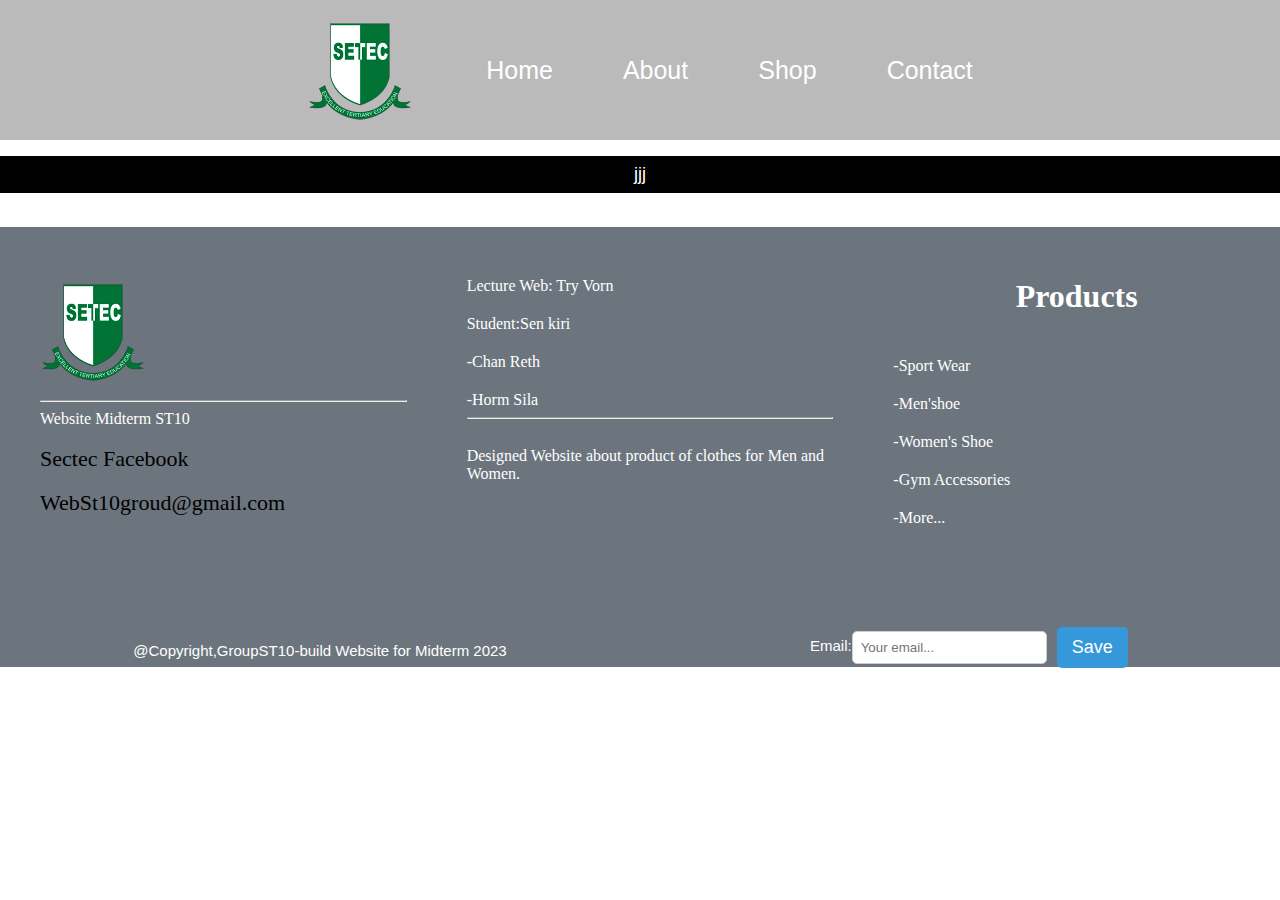
<file: index.html>
<!DOCTYPE html>
<html lang="en">
<head>
    <meta charset="UTF-8">
    <meta name="viewport" content="width=device-width, initial-scale=1.0">
    <title>index</title>
    <link rel="stylesheet" href="css/index.css">
</head>
<body>
    <div id="main_container" >
        <div id="header">
            <img src="Picture/sectec.png" alt="logo" class="nav-item">
            <a class="nav-item" href="index.html">Home</a>
            <a class="nav-item" href="about.html">About</a>
            <a  class="nav-item" href="web-shop.html">Shop</a>
            <a class="nav-item" href="Contactus.html">Contact</a>
        </div>
        <p><button>jjj</button></p>
      </div>
      </div>
    </div>
    <br>
    <div id="footer">
      <div class="footer-main">
        <div class="div-footer">
          <br />
          <div>
            <img src="Picture/sectec.png" alt="setec" />
            <hr />
          </div>
          <div>Website Midterm ST10</div>
          <br />
          <div>
            <a href="https://www.facebook.com/setecedu">Sectec Facebook</a>
          </div>
          <br />
          <div><a href="WebSt10groud@gmail.com">WebSt10groud@gmail.com</a></div>
        </div>
        <div class="div-footer">
          <div class="footer-text">Lecture Web: Try Vorn</div>
          <div class="footer-text">Student:Sen kiri</div>
          <div class="footer-text">-Chan Reth</div>
          <div class="footer-text">-Horm Sila</div>
          <hr />
          <div class="footer-text">
            Designed Website about product of clothes for Men and Women.
          </div>
        </div>
        <div class="div-footer">
          <h1 style="text-align: center">Products</h1>
          <div class="footer-text">-Sport Wear</div>
          <div class="footer-text">-Men'shoe</div>
          <div class="footer-text">-Women's Shoe</div>
          <div class="footer-text">-Gym Accessories</div>
          <div class="footer-text">-More...</div>
        </div>
      </div>
      <div class="w">
        <p>@Copyright,GroupST10-build Website for Midterm 2023</p>
      </div>
      <div class="w">
        <form>
          <div class="input-with-button">
            <label for="email" class="email">Email:</label>
            <input
              type="email"
              id="email"
              name="email"
              placeholder="Your email..."
            />
            <button class="custom-button">Save</button>
          </div>
        </form>
      </div>
    </div>
  </body>
</html>
</file>
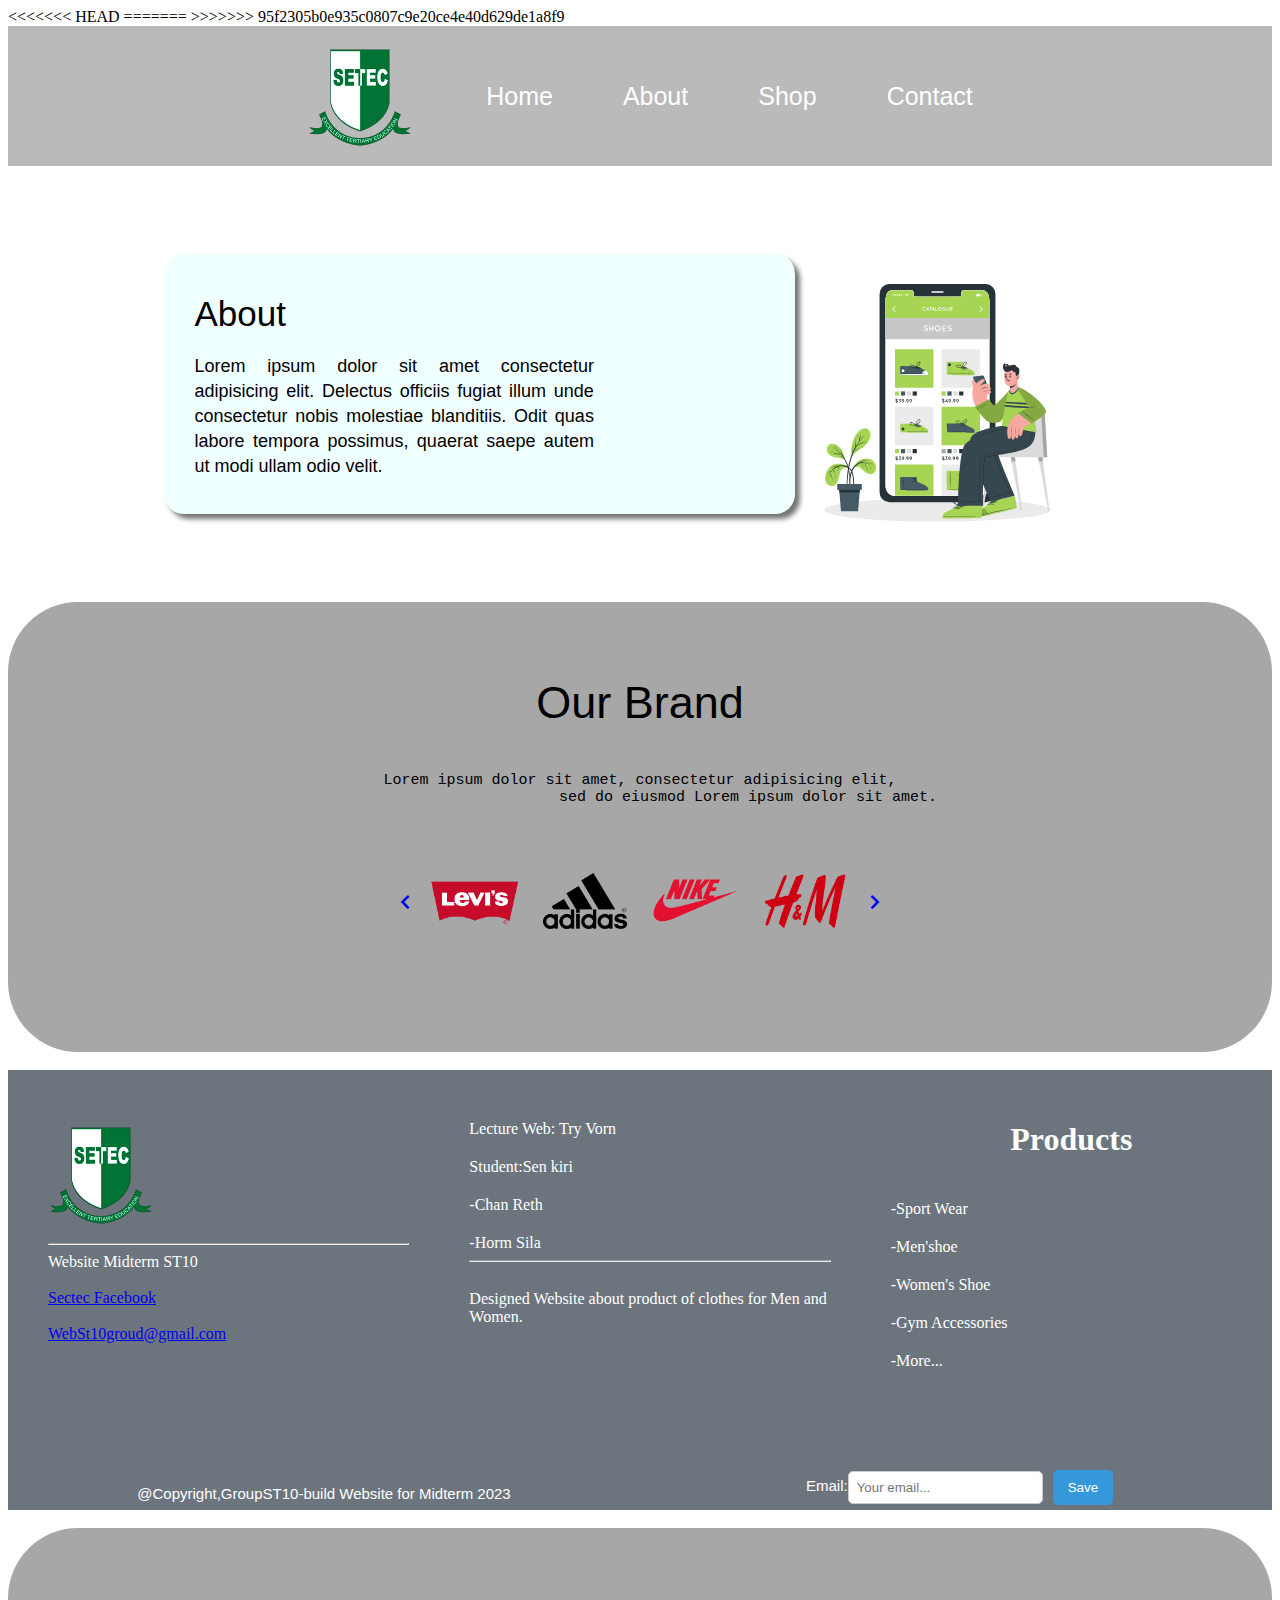
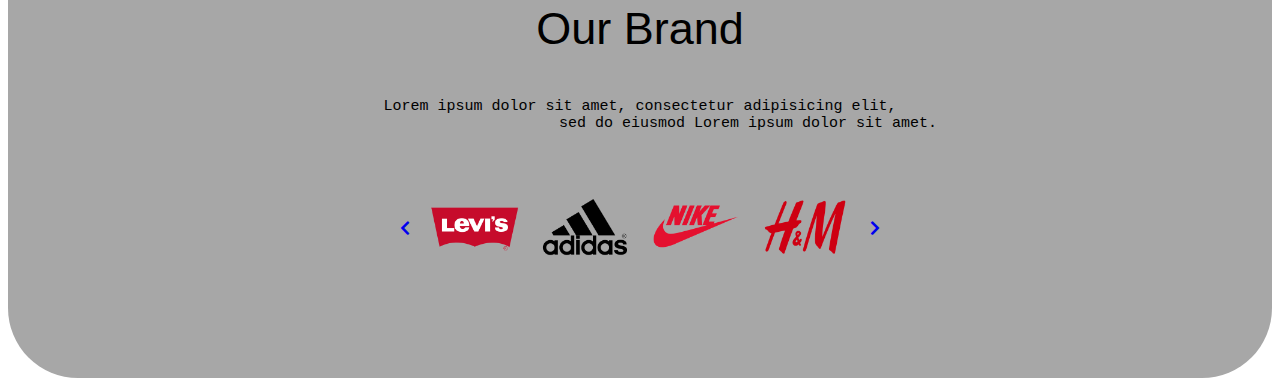
<file: about.html>
<!DOCTYPE html>
<html lang="en">
<head>
    <meta charset="UTF-8">
    <meta name="viewport" content="width=device-width, initial-scale=1.0">
<<<<<<< HEAD
    <title>about</title>
=======
    <title>index</title>
>>>>>>> 95f2305b0e935c0807c9e20ce4e40d629de1a8f9
    <link rel="stylesheet" href="css/about.css">
    <link rel="stylesheet" href="https://cdnjs.cloudflare.com/ajax/libs/font-awesome/5.15.4/css/all.min.css">
</head>
<body>
    <div id="main_container" >
        <div id="header">
            <img src="Picture/sectec.png" alt="logo" class="nav-item">
            <a class="nav-item" href="index.html">Home</a>
            <a class="nav-item" href="about.html">About</a>
            <a  class="nav-item" href="web-shop.html">Shop</a>
            <a class="nav-item" href="Contactus.html">Contact</a>
        </div>
        <br>
        <div class="a">
            <div class="main-brand">
                <div style="width: 60%;padding: 30px;background-color: azure;border-radius: 20px;box-shadow: 5px 5px 5px rgb(117, 117, 117)">
                    <div class="about">
                        <div>About</div>
                    </div>
                    <div class="pt">Lorem ipsum dolor sit amet consectetur adipisicing elit. Delectus officiis fugiat illum unde consectetur nobis molestiae blanditiis. Odit quas labore tempora possimus, quaerat saepe autem ut modi ullam odio velit.</div>
                </div>
                <div class="pi">
                    <img src="Picture/about-hero (1).svg" alt="">
                </div>
            </div>
        </div>
        <br>
        <div id="main-footer">
            <div id="main-brand">
                <div class="brand-text">Our Brand</div>
                <div class="brand-t">
                    <pre>Lorem ipsum dolor sit amet, consectetur adipisicing elit,
                        sed do eiusmod Lorem ipsum dolor sit amet.
                    </pre>
                </div>
                <div id="main-logo">
                    <div>
                        <a class="h1" href="#multi-item-example" role="button" data-bs-slide="prev">
                            <i class="text-light fas fa-chevron-left"></i>
                        </a>
                    </div>
                    <div >
                        <a href="#"><img src="Picture/brand_01.png" alt="logo1" class="brand-logo"></a>
                    </div>
                        <div>
                            <a href="#"><img src="Picture/brand_02.png" alt="logo2" class="brand-logo"></a>
                        </div>
                        <div>
                            <a href="#"><img src="Picture/brand_03.png" alt="logo3" class="brand-logo"></a>
                        </div>
                        <div>
                            <a href="#"><img src="Picture/brand_04.png" alt="logo4" class="brand-logo"></a>
                        </div>
                        <div>
                            <a class="h1" href="#multi-item-example" role="button" data-bs-slide="prev">
                                <i class="text-light fas fa-chevron-right"></i>
                            </a>
                        </div>
                    </div>
                </div>
        </div>
        <br>
        <div id="footer">
            <div class="footer-main">
                <div class="div-footer">
                    <br>
                    <div>
                        <img src="Picture/sectec.png" alt="setec">
                    <hr>
                    </div>
                    <div>Website Midterm ST10</div><br>
                    <div><a href="https://www.facebook.com/setecedu">Sectec Facebook</a></div><br>
                    <div><a href="WebSt10groud@gmail.com">WebSt10groud@gmail.com</a></div>
                </div>
                <div class="div-footer">
                    <div class="footer-text">Lecture Web: Try Vorn</div>
                    <div class="footer-text">Student:Sen kiri</div>
                    <div class="footer-text"> -Chan Reth</div>
                    <div class="footer-text">-Horm Sila</div>
                    <hr>
                    <div class="footer-text">Designed Website about product of clothes for Men and Women.</div>
                </div>
                <div class="div-footer">
                    <h1 style="text-align: center;">Products</h1>
                    <div class="footer-text">-Sport Wear</div>
                    <div class="footer-text">-Men'shoe</div>
                    <div class="footer-text">-Women's Shoe</div>
                    <div class="footer-text">-Gym Accessories</div>
                    <div class="footer-text">-More...</div>
                </div>
            </div>
            <div class="w">
                <p>@Copyright,GroupST10-build Website for Midterm 2023</p>
            </div>
            <div class="w">
                <form>
                   
                    <div class="input-with-button">
                        <label for="email" class="email" >Email:</label>
                        <input type="email" id="email" name="email" placeholder="Your email...">
                        <button class="custom-button">Save</button>
                    </div>
                </form>
            </div>
        </div>
        <br>
        <div id="main-footer">
            <div id="main-brand">
                <div class="brand-text">Our Brand</div>
                <div class="brand-t">
                    <pre>Lorem ipsum dolor sit amet, consectetur adipisicing elit,
                        sed do eiusmod Lorem ipsum dolor sit amet.
                    </pre>
                </div>
                <div id="main-logo">
                    <div>
                        <a class="h1" href="#multi-item-example" role="button" data-bs-slide="prev">
                            <i class="text-light fas fa-chevron-left"></i>
                        </a>
                    </div>
                    <div >
                        <a href="#"><img src="Picture/brand_01.png" alt="logo1" class="brand-logo"></a>
                    </div>
                    <div>
                        <a href="#"><img src="Picture/brand_02.png" alt="logo2" class="brand-logo"></a>
                    </div>
                    <div>
                        <a href="#"><img src="Picture/brand_03.png" alt="logo3" class="brand-logo"></a>
                    </div>
                    <div>
                        <a href="#"><img src="Picture/brand_04.png" alt="logo4" class="brand-logo"></a>
                    </div>
                    <div>
                        <a class="h1" href="#multi-item-example" role="button" data-bs-slide="prev">
                            <i class="text-light fas fa-chevron-right"></i>
                        </a>
                    </div>
                </div>
            </div>
        </div>
    </div>
</body>
</html>
</file>
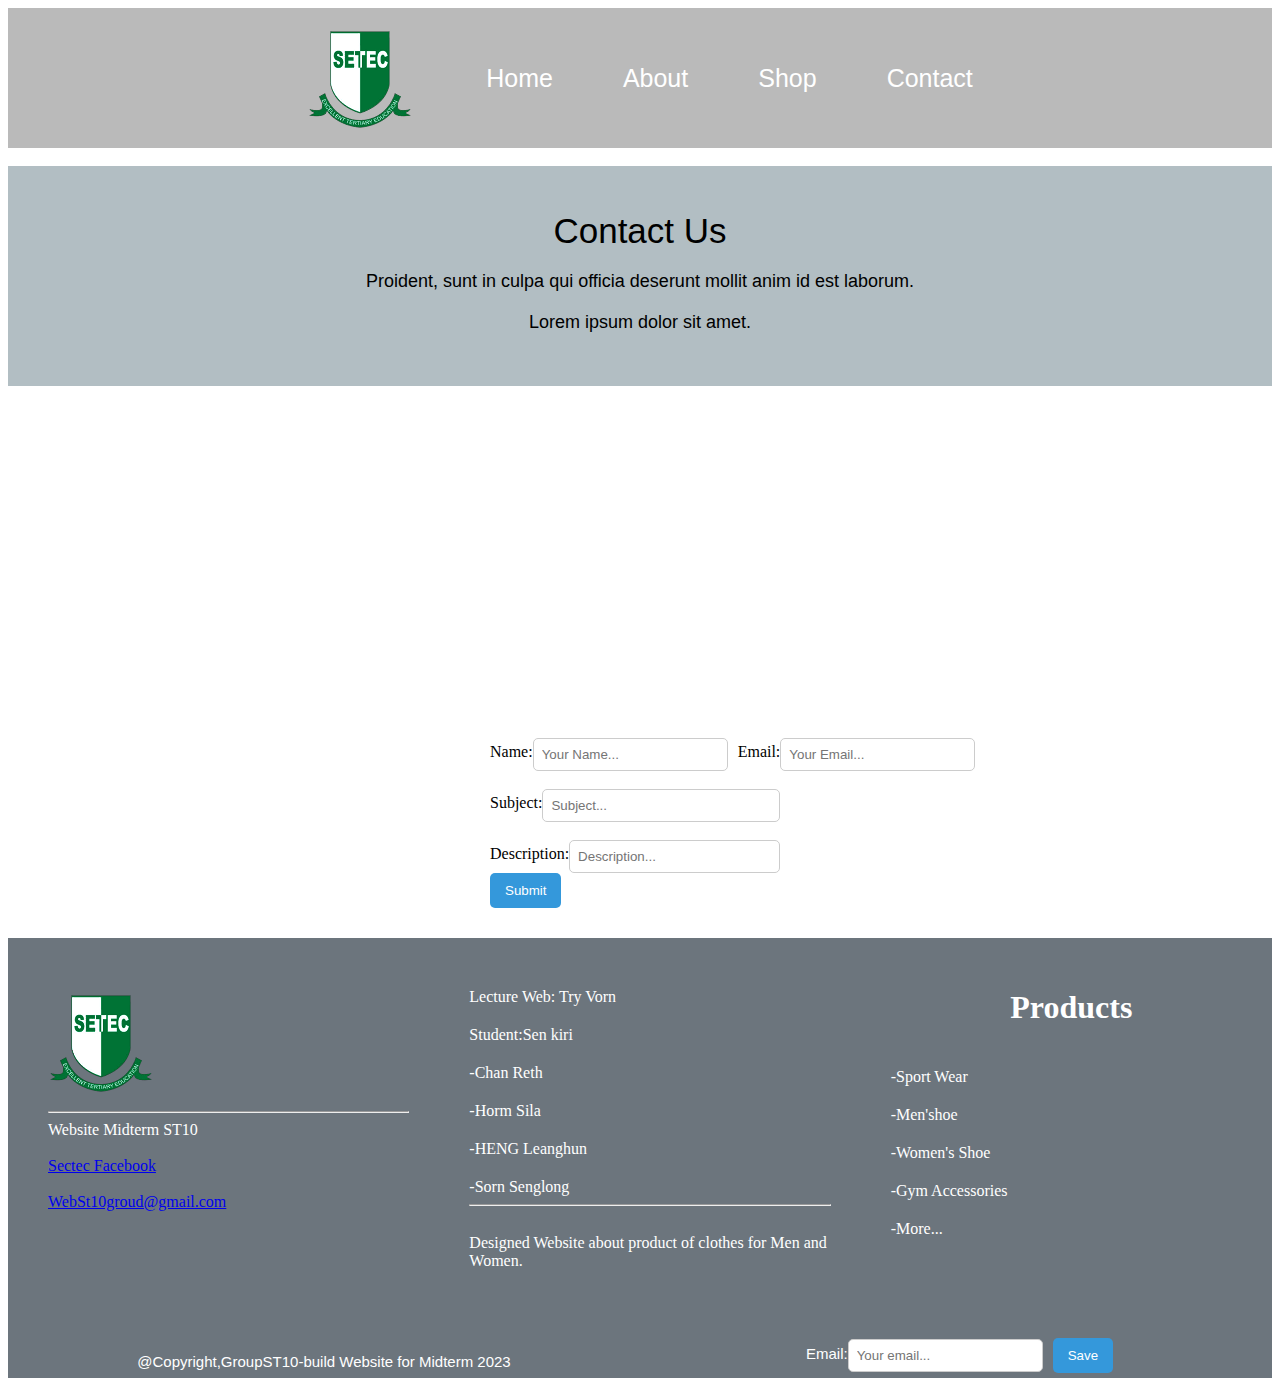
<file: Contactus.html>
<!DOCTYPE html>
<html lang="en">
<head>
    <meta charset="UTF-8">
    <meta name="viewport" content="width=device-width, initial-scale=1.0">
    <title>ContactUs</title>
    <link rel="stylesheet" href="css/contactus.css">
</head>
<body>
    <div id="main_container" >
        <div id="header">
            <img src="Picture/sectec.png" alt="logo" class="nav-item">
            <a class="nav-item" href="index.html">Home</a>
            <a class="nav-item" href="about.html">About</a>
            <a  class="nav-item" href="web-shop.html">Shop</a>
            <a class="nav-item" href="Contactus.html">Contact</a>
        </div><br>
        <div id="main_body">
            <div id="main_content">
                <div class="text">Contact Us</div>
                <div  class="text-p">
                    Proident, sunt in culpa qui officia deserunt mollit anim id est laborum.
                </div>
                <div class="text-p">
                    Lorem ipsum dolor sit amet.
                </div>  
            </div>
        </div>
        <br>
        <div >
            <iframe src="https://www.google.com/maps/embed?pb=!1m18!1m12!1m3!1d2896.0667817198514!2d104.89204145417881!3d11.566913807342168!2m3!1f0!2f0!3f0!3m2!1i1024!2i768!4f13.1!3m3!1m2!1s0x31095173761d4a53%3A0xcd09ff2f4d326e3f!2sSETEC%20Institute!5e0!3m2!1sen!2skh!4v1703236684688!5m2!1sen!2skh" width="100%" height="300" style="border:0;" allowfullscreen="" loading="lazy" referrerpolicy="no-referrer-when-downgrade"></iframe>
        </div>
        <div class="form">
            <form action="">
                <div class="input-with-button">
                    <label for=""  class="email">Name:</label>
                    <input type="email" id="email" placeholder="Your Name...">
                    <label for=""  class="email">Email:</label>
                    <input type="email" id="email" placeholder="Your Email...">
                </div>
                <br>
                <div class="input-with-button">
                    <label for=""  class="email">Subject:</label>
                    <input type="email" id="email" placeholder="Subject...">
                </div>
                <br>
                <div class="input-with-button">
                    <label for=""  class="email">Description:</label>
                    <input type="email" id="email" placeholder="Description...">
                </div>
                <div class="input-with-button">
                    <button class="custom-button">Submit</button>
                </div>
            </form>
        </div>
        <div id="footer">
            <div class="footer-main">
                <div class="div-footer">
                    <br>
                    <div>
                        <img src="Picture/sectec.png" alt="setec">
                    <hr>
                    </div>
                    <div>Website Midterm ST10</div><br>
                    <div><a href="https://www.facebook.com/setecedu">Sectec Facebook</a></div><br>
                    <div><a href="WebSt10groud@gmail.com">WebSt10groud@gmail.com</a></div>
                </div>
                <div class="div-footer">
                    <div class="footer-text">Lecture Web: Try Vorn</div>
                    <div class="footer-text">Student:Sen kiri</div>
                    <div class="footer-text"> -Chan Reth</div>
                    <div class="footer-text">-Horm Sila</div>
                    <div class="footer-text">-HENG Leanghun</div>
                    <div class="footer-text">-Sorn Senglong</div>
                    <hr>
                    <div class="footer-text">Designed Website about product of clothes for Men and Women.</div>
                </div>
                <div class="div-footer">
                    <h1 style="text-align: center;">Products</h1>
                    <div class="footer-text">-Sport Wear</div>
                    <div class="footer-text">-Men'shoe</div>
                    <div class="footer-text">-Women's Shoe</div>
                    <div class="footer-text">-Gym Accessories</div>
                    <div class="footer-text">-More...</div>
                </div>
            </div>
            <div class="main-w">
                <div class="w">
                    <p>@Copyright,GroupST10-build Website for Midterm 2023</p>
                </div>
                <div class="w">
                    <form>
                    
                        <div class="input-with-button">
                            <label for="email" class="email" >Email:</label>
                            <input type="email" id="email" name="email" placeholder="Your email...">
                            <button class="custom-button">Save</button>
                        </div>
                    </form>
                </div>
            </div>
        </div>
    </div>
</body>
</html>
</file>
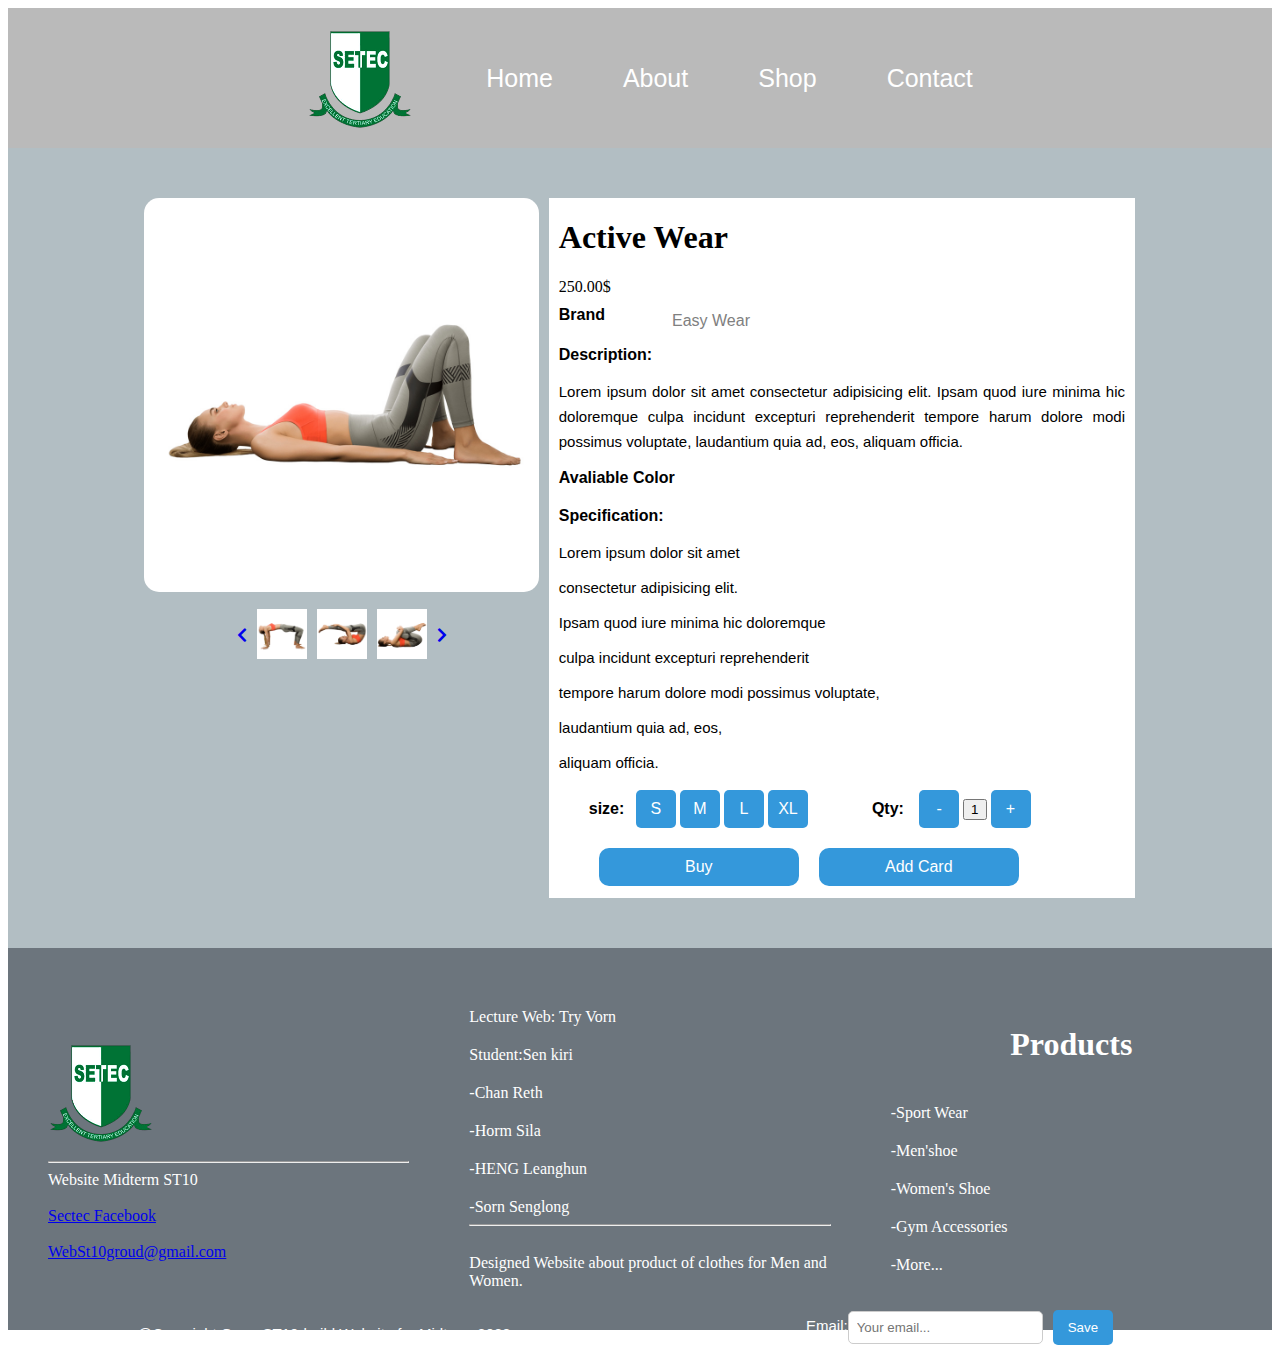
<file: single-shop.html>
<!DOCTYPE html>
<html lang="en">
<head>
    <meta charset="UTF-8">
    <meta name="viewport" content="width=device-width, initial-scale=1.0">
    <title>single-shop</title>
    <link rel="stylesheet" href="css/single-shop.css">
    <link rel="stylesheet" href="https://cdnjs.cloudflare.com/ajax/libs/font-awesome/5.15.4/css/all.min.css">
</head>
<body>
    <div id="main_container" >
        <div id="header">
            <img src="Picture/sectec.png" alt="logo" class="nav-item">
            <a class="nav-item" href="index.html">Home</a>
            <a class="nav-item" href="about.html">About</a>
            <a  class="nav-item" href="web-shop.html">Shop</a>
            <a class="nav-item" href="Contactus.html">Contact</a>
        </div>
        <div id="main_body">
            <div id="main_content">
                <div class="inner_01">
                    <div>
                        <img src="Picture/shop_10.jpg" alt="shop_10" class="brand-logo">
                        <div id="main-logo">
                            <div>
                                <a class="h1" href="#multi-item-example" role="button" data-bs-slide="prev">
                                    <i class="text-light fas fa-chevron-left"></i>
                                </a>
                            </div>
                            <div >
                                <a href="#"><img src="Picture/Shop_11.jpg" alt="logo1" class="logo"></a>
                            </div>
                                <div>
                                    <a href="#"><img src="Picture/Shop_12.jpg" alt="logo2" class="logo"></a>
                                </div>
                                <div>
                                    <a href="#"><img src="Picture/Shop_13.jpg" alt="logo3" class="logo"></a>
                                </div>
                                
                                <div>
                                    <a class="h1" href="#multi-item-example" role="button" data-bs-slide="prev">
                                        <i class="text-light fas fa-chevron-right"></i>
                                    </a>
                                </div>
                            </div>
                    </div>
                </div>
                <div class="inner_02">
                    <div><h1>Active Wear</h1></div>
                    <div>250.00$</div>
                    <div>
                        <div class="bo">Brand</div>
                        <p class="E">Easy Wear</p>
                    </div>
                    <div class="b">Description:</div>
                    <div class="p">Lorem ipsum dolor sit amet consectetur adipisicing elit. Ipsam quod iure minima hic doloremque culpa incidunt excepturi reprehenderit tempore harum dolore modi possimus voluptate, laudantium quia ad, eos, aliquam officia.</div>
                    <div class="b">Avaliable Color</div>
                    <div class="b">Specification:</div>
                    <div class="p">Lorem ipsum dolor sit amet</div>
                    <div class="p"> consectetur adipisicing elit. </div>
                    <div class="p">Ipsam quod iure minima hic doloremque</div>
                    <div class="p">culpa incidunt excepturi reprehenderit</div>
                    <div class="p">tempore harum dolore modi possimus voluptate,</div>
                    <div class="p">laudantium quia ad, eos,</div>
                    <div class="p"> aliquam officia.</div>
                    <div class="main-bt">
                        <div class="A">size:</div>
                        <div class="btdiv">
                            <button class="btsize">S</button>
                            <button class="btsize">M</button>
                            <button class="btsize">L</button>
                            <button class="btsize">XL</button>
                        </div>
                        <div class="A">Qty:</div>
                        <div class="btdiv">
                            <button class="btsize">-</button>
                            <button >1</button>
                            <button class="btsize">+</button>
                        </div>
                    </div>
                    <div class="main-bt">
                        <button class="btb">Buy</button>
                        <button class="btb">Add Card</button>
                    </div>
                    
                </div>
            </div>
        </div>
        <div id="footer">
            <div class="footer-main">
                <div class="div-footer">
                    <br>
                    <div>
                        <img src="Picture/sectec.png" alt="setec">
                    <hr>
                    </div>
                    <div>Website Midterm ST10</div><br>
                    <div><a href="https://www.facebook.com/setecedu">Sectec Facebook</a></div><br>
                    <div><a href="WebSt10groud@gmail.com">WebSt10groud@gmail.com</a></div>
                </div>
                <div class="div-footer">
                    <div class="footer-text">Lecture Web: Try Vorn</div>
                    <div class="footer-text">Student:Sen kiri</div>
                    <div class="footer-text"> -Chan Reth</div>
                    <div class="footer-text">-Horm Sila</div>
                    <div class="footer-text">-HENG Leanghun</div>
                    <div class="footer-text">-Sorn Senglong</div>

                    <hr>
                    <div class="footer-text">Designed Website about product of clothes for Men and Women.</div>
                </div>
                <div class="div-footer">
                    <h1 style="text-align: center;">Products</h1>
                    <div class="footer-text">-Sport Wear</div>
                    <div class="footer-text">-Men'shoe</div>
                    <div class="footer-text">-Women's Shoe</div>
                    <div class="footer-text">-Gym Accessories</div>
                    <div class="footer-text">-More...</div>
                </div>
            </div>
            <div class="w">
                <p>@Copyright,GroupST10-build Website for Midterm 2023</p>
            </div>
            <div class="w">
                <form>
                    <div class="input-with-button">
                        <label for="email" class="email" >Email:</label>
                        <input type="email" id="email" name="email" placeholder="Your email...">
                        <button class="custom-button">Save</button>
                    </div>
                </form>
            </div>
        </div>
    </div>
</body>
</html>
</file>
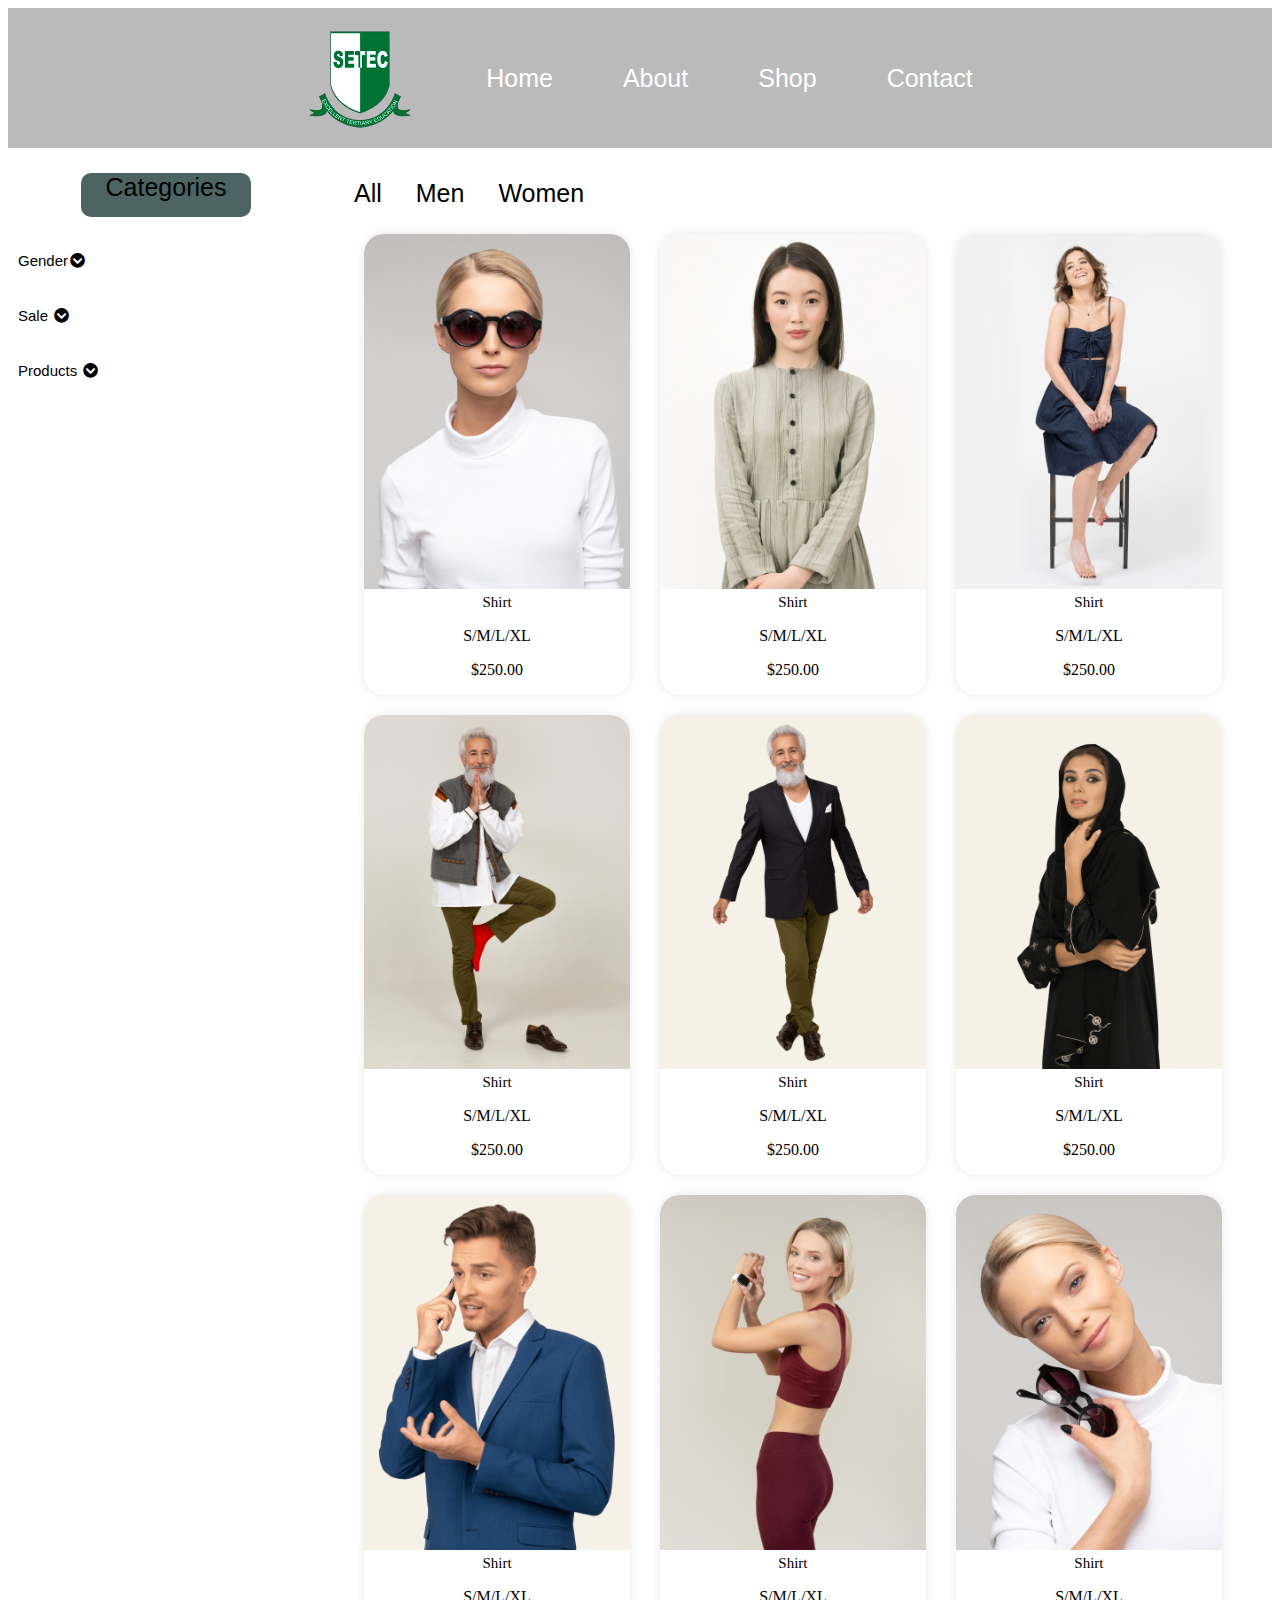
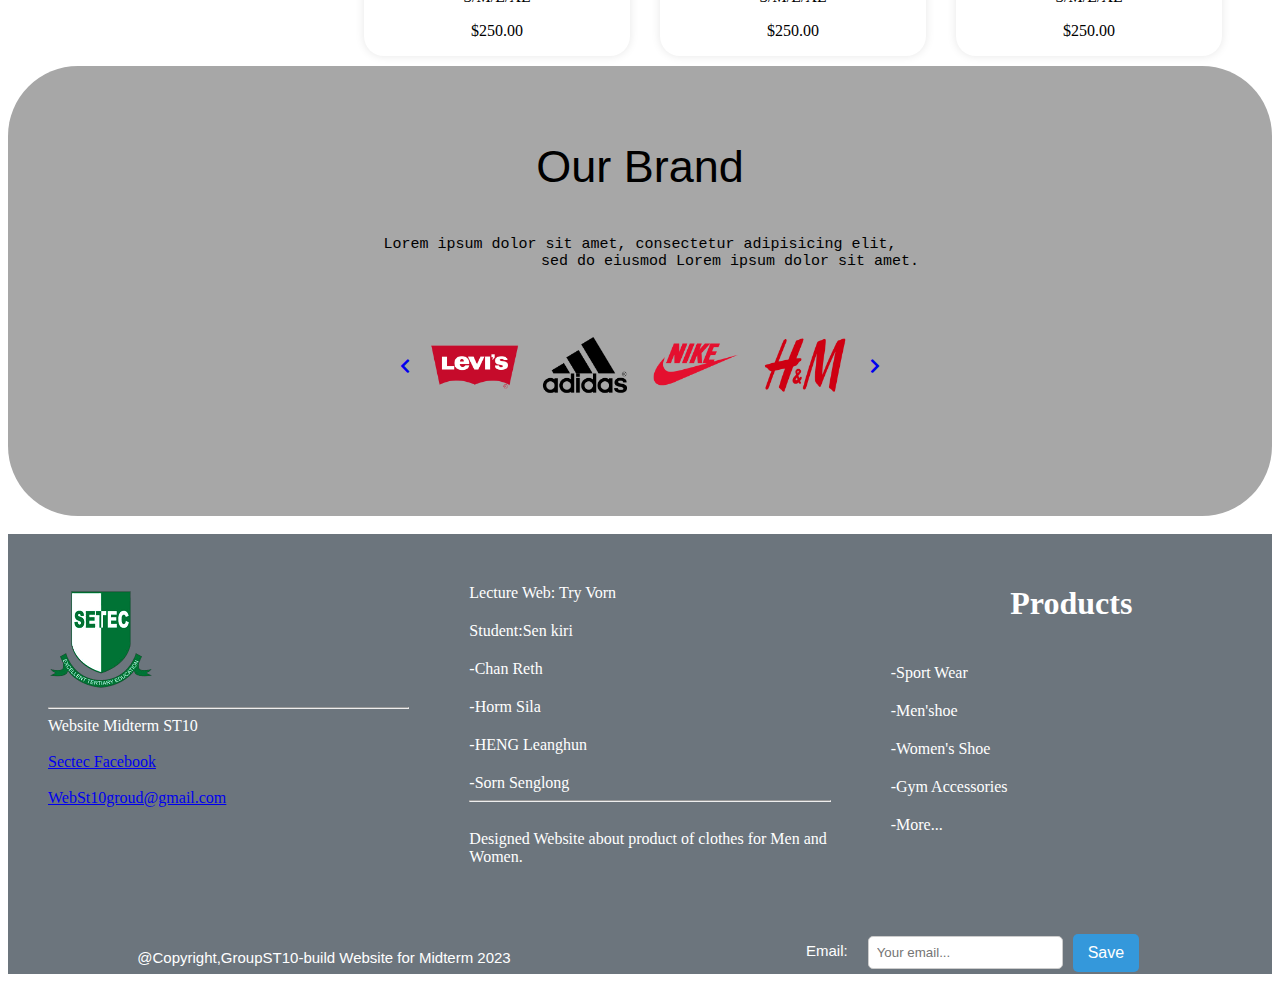
<file: web-shop.html>
<!--Sen kiri-->
<!DOCTYPE html>
<html lang="en">
<head>
    <meta charset="UTF-8">
    <meta name="viewport" content="width=device-width, initial-scale=1.0">
    <title>Shop</title>
    <link rel="stylesheet" href="https://cdnjs.cloudflare.com/ajax/libs/font-awesome/5.15.4/css/all.min.css">
    <link rel="stylesheet" href="css/layout.css">
</head>
<body >
    <div id="main_container" >
        <div id="header">
            <img src="Picture/sectec.png" alt="logo" class="nav-item">
            <a class="nav-item" href="index.html">Home</a>
            <a class="nav-item" href="about.html">About</a>
            <a  class="nav-item" href="web-shop.html">Shop</a>
            <a class="nav-item" href="Contactus.html">Contact</a>
        </div>
    <div id="left_bar">
         
        <div>   
            <div class="catagory-text">
            <p class="catagory">Categories</p>
            </div>
            <ul class="dropdown">
                <li class="dropdown-item">
                    <a href="#">  Gender<i class="fa fa-fw fa-chevron-circle-down mt-1"></i></a>
                    <ul class="sub-menu">
                        <li><a href="#">Men</a></li>
                        <li><a href="#">Women</a></li>
                    </ul>
                </li>
                <br><br>
                <li class="dropdown-item">
                    <a href="#">Sale <i class="fa fa-fw fa-chevron-circle-down mt-1"></i></a>
                    <ul class="sub-menu">
                        <li><a href="#">Sport </a></li>
                        <li><a href="#">Luxury</a></li>
                    </ul>
                </li>
                <br>
                <br>
                <li class="dropdown-item">
                    <a href="#">Products <i class="fa fa-fw fa-chevron-circle-down mt-1"></i></a>
                    <ul class="sub-menu">
                        <li><a href="#">Bag</a></li>
                        <li><a href="#">Sweater</a></li>
                        <li><a href="#">Sunglass</a></li>
                    </ul>
                </li>
            </ul>
        </div>
        
    </div>
    <div id="main_content" >
        <div >
            <p >
                <a href="#" class="text">All</a>
                <a href="#" class="text">Men</a>
                <a href="#" class="text">Women</a>
            </p>
        </div>
        <div class="inner_box">
            <a href="single-shop.html">     
                <img src="Picture/shop_01.jpg" alt="01" class="img-size">
            </a>
            <div class="list">
                <a href="single-shop.html" >Shirt</a>
                <ul class="list">
                    <li>S/M/L/XL</li>
                    
                </ul>
                <p >$250.00</p>
                </ul>
            </div>
        </div>
        <div class="inner_box"> 
            <a href="single-shop.html"> 
             <img src="Picture/shop_02.jpg" alt="02" class="img-size">
            </a>
            <div class="list">
                <a href="single-shop.html" >Shirt</a>
                <ul class="list">
                    <li>S/M/L/XL</li>
                    
                </ul>
                <p >$250.00</p>
                </ul>
            </div>
        </div>
        <div class="inner_box">
            <a href="single-shop.html">  
                <img src="Picture/shop_03.jpg" alt="03" class="img-size">
            </a>
            <div class="list">
                <a href="single-shop.html" >Shirt</a>
                <ul class="list">
                    <li>S/M/L/XL</li>
                    
                </ul>
                <p >$250.00</p>
                </ul>
            </div>
        </div>
        <div class="inner_box"> 
            <a href="single-shop.html"> 
                <img src="Picture/shop_04.jpg" alt="04" class="img-size">
            </a>
            <div class="list">
                <a href="single-shop.html" >Shirt</a>
                <ul class="list">
                    <li>S/M/L/XL</li>
                    
                </ul>
                <p >$250.00</p>
                </ul>
            </div>
        </div>
        <div class="inner_box">
            <a href="single-shop.html"> 
                <img src="Picture/shop_05.jpg" alt="05" class="img-size">
            </a>
            <div class="list">
                <a href="single-shop.html" >Shirt</a>
                <ul class="list">
                    <li>S/M/L/XL</li>
                    
                </ul>
                <p >$250.00</p>
                </ul>
            </div>
        </div>
        <div class="inner_box"> 
            <a href="single-shop.html"> 
                <img src="Picture/shop_06.jpg" alt="06" class="img-size">
            </a>
            <div class="list">
                <a href="single-shop.html" >Shirt</a>
                <ul class="list">
                    <li>S/M/L/XL</li>
                    
                </ul>
                <p >$250.00</p>
                </ul>
            </div>
        </div>
        <div class="inner_box"> 
            <a href="single-shop.html"> 
                <img src="Picture/shop_07.jpg" alt="07" class="img-size">
            </a>
            <div class="list">
                <a href="single-shop.html" >Shirt</a>
                <ul class="list">
                    <li>S/M/L/XL</li>
                </ul>
                
                <p >$250.00</p>
                
            </div>
        </div>
        <div class="inner_box"> 
            <a href="single-shop.html"> 
                <img src="Picture/shop_08.jpg" alt="08" class="img-size">
            </a>
            <div class="list">
                <a href="single-shop.html" >Shirt</a>
                <ul class="list">
                    <li>S/M/L/XL</li> 
                </ul>
                
                <p >$250.00</p>
                
            </div>
        </div>
        <div class="inner_box">
            <a href="single-shop.html">  
                <img src="Picture/shop_09.jpg" alt="09" class="img-size">
            </a>
            <div class="list">
                <a href="single-shop.html" >Shirt</a>
                <ul class="list">
                    <li>S/M/L/XL</li>
                </ul>
                <p >$250.00</p>
                </ul>
            </div>
        </div>
    </div>
   

    <div id="main-footer">
        <div id="main-brand">
            <div class="brand-text">Our Brand</div>
            <div class="brand-t">
                <pre>Lorem ipsum dolor sit amet, consectetur adipisicing elit,
                    sed do eiusmod Lorem ipsum dolor sit amet.
                </pre>
            </div>
            <div id="main-logo">
                <div>
                    <a class="h1" href="#multi-item-example" role="button" data-bs-slide="prev">
                        <i class="text-light fas fa-chevron-left"></i>
                    </a>
                </div>
                <div >
                    <a href="#"><img src="Picture/brand_01.png" alt="logo1" class="brand-logo"></a>
                </div>
                    <div>
                        <a href="#"><img src="Picture/brand_02.png" alt="logo2" class="brand-logo"></a>
                    </div>
                    <div>
                        <a href="#"><img src="Picture/brand_03.png" alt="logo3" class="brand-logo"></a>
                    </div>
                    <div>
                        <a href="#"><img src="Picture/brand_04.png" alt="logo4" class="brand-logo"></a>
                    </div>
                    <div>
                        <a class="h1" href="#multi-item-example" role="button" data-bs-slide="prev">
                            <i class="text-light fas fa-chevron-right"></i>
                        </a>
                    </div>
                </div>
            </div>
    </div><br>
    <div id="footer">
        <div class="footer-main">
            <div class="div-footer">
                <br>
                <div>
                    <img src="Picture/sectec.png" alt="setec">
                <hr>
                </div>
                <div>Website Midterm ST10</div><br>
                <div><a href="https://www.facebook.com/setecedu">Sectec Facebook</a></div><br>
                <div><a href="WebSt10groud@gmail.com">WebSt10groud@gmail.com</a></div>
            </div>
            <div class="div-footer">
                <div class="footer-text">Lecture Web: Try Vorn</div>
                <div class="footer-text">Student:Sen kiri</div>
                <div class="footer-text"> -Chan Reth</div>
                <div class="footer-text">-Horm Sila</div>
                <div class="footer-text">-HENG Leanghun</div>
                <div class="footer-text">-Sorn Senglong</div>
                <hr>
                <div class="footer-text">Designed Website about product of clothes for Men and Women.</div>
            </div>
            <div class="div-footer">
                <h1 style="text-align: center;">Products</h1>
                <div class="footer-text">-Sport Wear</div>
                <div class="footer-text">-Men'shoe</div>
                <div class="footer-text">-Women's Shoe</div>
                <div class="footer-text">-Gym Accessories</div>
                <div class="footer-text">-More...</div>
            </div>
        </div>
        
        <div class="w">
            <p>@Copyright,GroupST10-build Website for Midterm 2023</p>
        </div>
        <div class="w">
            <form>
               
                <div class="input-with-button">
                    <label for="email" class="email" >Email:</label>
                    <input type="email" id="email" name="email" placeholder="Your email...">
                    <button class="custom-button">Save</button>
                </div>
            </form>
        </div>
    </div>
</div>

</body>
</html>
</file>
<file: css/index.css>
body{
  padding: 0px;
  margin: 0px;
  /* box-sizing: 0px; */
}
#header {
  text-align: center;
  font-family: Arial, Helvetica, sans-serif;
  font-size: 15px;
  color: rgb(0, 0, 0);
  width: 100%;
  height: 100px;
  background-color: rgb(186, 186, 186);
  display: flex;
  justify-content: center;
  align-items: center;
  column-gap: 70px;
  padding: 20px 0px;
}

.nav-item {
  text-decoration: none;
  color: white;
  text-align: center;
  font-family: Arial, Helvetica, sans-serif;
  font-size: 25px;

}

#footer {

  clear: both;
  width: 100%;
  height: 400px;
  background-color: #6c757d;
  padding: 20px 0px;

}

.footer-main {
  width: 100%;

  height: 90%;
  padding: 10px 0px;
  display: flex;
  justify-content: center;
  align-items: center;
  color: white;
}

.div-footer {
  width: calc(33.33% - 40px);
  margin: 10px;
  float: left;

  overflow: hidden;
  margin-right: 20px;
  height: 100%;
  padding-left: 30px;

}

.w {
  width: 50%;
  float: left;
  font-family: Arial, Helvetica, sans-serif;
  font-size: 15px;
  text-align: center;
  justify-content: center;
  color: white;
}

.input-with-button {
  display: flex;
  align-items: center;
}

.input-with-button input[type="email"] {
  flex: 1;
  padding: 8px;
  margin-right: 10px;
  border: 1px solid #ccc;
  border-radius: 5px;
}

.input-with-button button {
  padding: 10px 15px;
  background-color: #3498db;
  color: #ffffff;
  border: none;
  border-radius: 5px;
  cursor: pointer;
  transition: background-color 0.3s ease;
}

.input-with-button button:hover {
  background-color: #2980b9;
}
form {
  max-width: 300px;
  margin: 0 auto;
}

label {
  display: block;
  margin-bottom: 5px;
}
.footer-text{
  padding-top: 20px;
}
.first-container {
  height: 500px;
  background-color:rgb(240, 240, 240);
  display: flex;
  color: black;
  align-items: center;
}

.first-container .description {
  width: 55%;
  /* display: flex;
  justify-content: center;
  align-items: center; */
  /* height: 150px; */
  /* text-align: center; */
  text-align: center;
  color: #353b48;
 
  
}

.first-container .image {
  width: 45%;
  height: 500px;
}

.first-container .image img {
  height: 500px;
  width: 100%;
}
.description > h3{
  color: #2f3640;
  font-family: Cambria, Cochin, Georgia, Times, 'Times New Roman', serif;
  
}
.description > h1{
  font-size: 50px;
}
#Hol_body{
  background-color: #535c68;
  width: 100%;
  height: 450px;
  display: flex;
  justify-content: center;
  align-items: center;
}
/* img{
  border-radius: 100%;
} */
.img > img{
  /* display: block; */
  float: left;
  border-radius: 100%;
  
}
.img{
  float: left;
  text-align: center;

}
#Hol_body .img > img{
 padding: 10px;
} 
.img{
  padding: 55px;
}
/* /card/ */
.card {
  box-shadow: 0 4px 8px 0 rgba(0, 0, 0, 0.2);
  max-width: 250px;
  /* margin: auto; */
  text-align: center;
  font-family: arial;
 
  align-items: center;
  padding: 65px;
  border-radius: 15px;
}

.title {
  color: grey;
  font-size: 18px;
}

button {
  border: none;
  outline: 0;
  display: inline-block;
  padding: 8px;
  color: white;
  background-color: #000;
  text-align: center;
  cursor: pointer;
  width: 100%;
  font-size: 18px;
}

a {
  text-decoration: none;
  font-size: 22px;
  color: black;
}

button:hover, a:hover {
  opacity: 0.7;
}
.button{
  width: 180px;
  height: 50px;
  color: rgb(255, 255, 255);
  border-radius: 10px;
  background-color: #34495e;
  font-family: Georgia, 'Times New Roman', Times, serif;
  font-size: 20px;
  font: bold;
}
.main{
  display: flex;
  align-items: center;
  justify-content: center;
  column-gap: 20px;
  padding: 0px 20px;
<<<<<<< HEAD
}
=======
}
>>>>>>> 95f2305b0e935c0807c9e20ce4e40d629de1a8f9
</file>
<file: css/about.css>
#header
    {
        text-align: center;
        font-family: Arial, Helvetica, sans-serif;
        font-size: 15px;
        color: rgb(0, 0, 0);
        width: 100%;
        height: 100px;
        background-color: rgb(186, 186, 186);
        display: flex;
        justify-content: center;
        align-items: center;
        column-gap: 70px;
        padding: 20px 0px;
    }
.nav-item
    {
        text-decoration: none;
        color: white;
        text-align: center;
        font-family: Arial, Helvetica, sans-serif;
        font-size: 25px;
 
    }
    #footer
    {
        
        clear:both;
        width: 100%;
        height: 400px;
        background-color:  #6c757d;
       padding: 20px 0px;

    }
.footer-main
{
    width: 100%;

    height:90%;
    padding: 10px 0px;
    display: flex;
        justify-content: center;
        align-items: center;
        color: white;
}
.div-footer
{
    width: calc(33.33% - 40px); 
    margin: 10px;
    float: left;
  
    overflow: hidden;
    margin-right: 20px;
    height: 100%;
    padding-left: 30px;
    
}
.w{
    width: 50%;
    float: left;
    font-family: Arial, Helvetica, sans-serif;
    font-size: 15px;
    text-align: center;
    justify-content: center;
    color: white;
}
  .input-with-button {
    display: flex;
    align-items: center;
  }
  
  .input-with-button input[type="email"] {
    flex: 1;
    padding: 8px;
    margin-right: 10px;
    border: 1px solid #ccc;
    border-radius: 5px;
  }
  
  .input-with-button button {
    padding: 10px 15px;
    background-color: #3498db;
    color: #ffffff;
    border: none;
    border-radius: 5px;
    cursor: pointer;
    transition: background-color 0.3s ease;
  }
  
  .input-with-button button:hover {
    background-color: #2980b9;
  }
  form {
    max-width: 300px;
    margin: 0 auto;
  }
  
  label {
    display: block;
    margin-bottom: 5px;
  }
  .footer-text{
    padding-top: 20px;
}
.a{
    width: 100%;
    height: 400px;
    display: flex;
    justify-content: center;
    align-items: center;
    
}
.main-brand{
  width: 80%;
   box-sizing: border-box;
    height: 300px;
    padding: 20px 0px;
    padding: 20px 30px;
    display: flex;
    
}
.about{
  width: 70%;
  height: 50px;
  padding: 10px 0px;
  font-family: Arial, Helvetica, sans-serif;
  font-size: 35px;
}
.pt{
  box-sizing: border-box;
  width: 70%;
  height: 100px;
  line-height: 25px;
  font-family: Arial, Helvetica, sans-serif;
  font-size: 18px;
  text-align: justify;
}
.pi{
  width: 30%;
  box-sizing: border-box;
  height: 150px;
  
}
#main-footer
{
    width: 100%;
    height: 400px;
    background-color: #a7a7a7;
    display: flex;
    align-items: center;
    justify-content: center;
    padding: 25px 0px;
    border-radius: 70px 70px 70px 70px;

}
#main-brand
{   
    width: 80%;
    height: 300px;
    padding: 20px 0px;
}
.brand-text
{
    text-align: center;
    font-family: Arial, Helvetica, sans-serif;
    font-size: 45px;

    padding-bottom: 20px;
    height: 60px;
}
.brand-t
    {
        font-size: 15px;
        font-family: Arial, Helvetica, sans-serif;
        text-align: center;
        padding-bottom: 20px;
    }
    #main-logo
    {
        width: 100%;
        height: 50px;
    
        display: flex;
        align-items: center;
        justify-content: center;
        column-gap: 20px;
        padding-top: 20px;
       
        
    }
.brand-logo
{
    width: 90px;
   
    
}
</file>
<file: css/contactus.css>
#main_container
    {
        width: 100%;
        border: none;
        margin: 0 auto;
        min-height: 500px;
        height: auto; 
        
    }
#header
    {
        text-align: center;
        font-family: Arial, Helvetica, sans-serif;
        font-size: 15px;
        color: rgb(0, 0, 0);
        width: 100%;
        height: 100px;
        background-color: rgb(186, 186, 186);
        display: flex;
        justify-content: center;
        align-items: center;
        column-gap: 70px;
        padding: 20px 0px;
    }
    .nav-item
    {
        text-decoration: none;
        color: white;
        text-align: center;
        font-family: Arial, Helvetica, sans-serif;
        font-size: 25px;
 
    }
    #footer
    {
        
        clear:both;
        width: 100%;
        height: 400px;
        background-color:  #6c757d;
       padding: 20px 0px;

    }
.footer-main
{
    width: 100%;
    clear: both;
    height:90%;
    padding: 10px 0px;
    display: flex;
        justify-content: center;
        align-items: center;
        color: white;
}
.div-footer
{
    width: calc(33.33% - 40px); 
    margin: 10px;
    float: left;
  
    overflow: hidden;
    margin-right: 20px;
    height: 100%;
    padding-left: 30px;
    
}
.w{
    width: 50%;
    display: flex;
    font-family: Arial, Helvetica, sans-serif;
    font-size: 15px;
    text-align: center;
    justify-content: center;
    color: white;
    clear: both;
}
  .input-with-button {
    display: flex;
    align-items: center;
  }
  
  .input-with-button input[type="email"] {
    flex: 1;
    padding: 8px;
    margin-right: 10px;
    border: 1px solid #ccc;
    border-radius: 5px;
  }
  
  .input-with-button button {
    padding: 10px 15px;
    background-color: #3498db;
    color: #ffffff;
    border: none;
    border-radius: 5px;
    cursor: pointer;
    transition: background-color 0.3s ease;
  }
  
  .input-with-button button:hover {
    background-color: #2980b9;
  }
  form {
    max-width: 300px;
    margin: 0 auto;
  }
  
  label {
    display: block;
    margin-bottom: 5px;
  }
  .footer-text{
    padding-top: 20px;
}
#main_body
    {
    width: 100%;
    height:220px;
    background-color:#b2bec3;
    
    box-sizing: border-box;
    display: flex;
    justify-content:center;
    align-items:center;
    }
#main_content{
    width: 100%;
    height:150px;
    box-sizing: border-box;
    margin: 0px 20px;

}
.text{
    font-size: 35px;
    font-family: Arial, Helvetica, sans-serif;
    text-align: center;
    padding: 10px 0px;
}
.text-p{

    text-align: center;
    padding: 10px 0px;
    font-family: 'Roboto', sans-serif;
    font-size: 18px !important;
    font-weight: 300 !important;
    justify-content: center;
}
.main-w{
    display: flex;
}
.form{
    width: 100%;
    height: 150px;
    margin: 40px 0px;
    display: flex;
    align-items: center;
    justify-content: center;
}
</file>
<file: css/single-shop.css>
#main_container
    {
        width: 100%;
        border: none;
        margin: 0 auto;
        min-height: 600px;
        height: auto; 
        
    }
#main_body
    {
    width: 100%;
    height:800px;
    background-color:#b2bec3;
    float: left;
   
    box-sizing: border-box;
    display: flex;
    justify-content:center;
    align-items:center;
    }
#main_content{
    width: 80%;
    height:700px;

    box-sizing: border-box;

}
#header
    {
        text-align: center;
        font-family: Arial, Helvetica, sans-serif;
        font-size: 15px;
        color: rgb(0, 0, 0);
        width: 100%;
        height: 100px;
        background-color: rgb(186, 186, 186);
        display: flex;
        justify-content: center;
        align-items: center;
        column-gap: 70px;
        padding: 20px 0px;
    }
    .nav-item
    {
        text-decoration: none;
        color: white;
        text-align: center;
        font-family: Arial, Helvetica, sans-serif;
        font-size: 25px;
 
    }
    #footer
    {
        
        clear:both;
        width: 100%;
        height: auto;
        background-color:  #6c757d;
       padding: 20px 0px;

    }
.footer-main
{
    width: 100%;

    height:90%;
    padding: 10px 0px;
    display: flex;
        justify-content: center;
        align-items: center;
        color: white;
}
.div-footer
{
    width: calc(33.33% - 40px); 
    margin: 10px;
    float: left;
  
    overflow: hidden;
    margin-right: 20px;
    height: 100%;
    padding-left: 30px;
    
}
.w{
    width: 50%;
    float: left;
    font-family: Arial, Helvetica, sans-serif;
    font-size: 15px;
    text-align: center;
    justify-content: center;
    color: white;
}
  .input-with-button {
    display: flex;
    align-items: center;
  }
  
  .input-with-button input[type="email"] {
    flex: 1;
    padding: 8px;
    margin-right: 10px;
    border: 1px solid #ccc;
    border-radius: 5px;
  }
  
  .input-with-button button {
    padding: 10px 15px;
    background-color: #3498db;
    color: #ffffff;
    border: none;
    border-radius: 5px;
    cursor: pointer;
    transition: background-color 0.3s ease;
  }
  
  .input-with-button button:hover {
    background-color: #2980b9;
  }
  form {
    max-width: 300px;
    margin: 0 auto;
  }
  
  label {
    display: block;
    margin-bottom: 5px;
  }
  
  .input-with-button {
    display: flex;
    align-items: center;
  }
  .footer-text{
    padding-top: 20px;
}
.inner_01{
    width: 39%;
    height: 100%;
    float: left;
    padding: 0px 10px;
}
.inner_02{
    width: 56%;
    height:100%;
    background-color:#ffffff;
    float: left;
    padding: 0px 10px;
    
}

.brand-logo
{
    width: 100%;
    box-sizing: border-box;
    border-radius: 15px;
}
#main-logo
{
    width: 100%;
    height: 60px;
    display: flex;
    align-items: center;
    justify-content: center;
    column-gap: 10px;
    padding-top: 10px;
}
.logo{
    width: 50px;
}
.p{
  font-family: Arial, Helvetica, sans-serif;
  font-size: 15px;
  padding: 5px 0px;
  text-align: justify;
  line-height: 25px;
}
.b{
  font-weight: bold;
  font-family: Arial, Helvetica, sans-serif;
  font-size: 16px;
  padding: 10px 0px;

 
}
.E{
  width: 80%;
  color: gray;
  float: left;

  font-family: Arial, Helvetica, sans-serif;
  font-size: 16px;

}
.bo{
  font-weight: bold;
  font-family: Arial, Helvetica, sans-serif;
  font-size: 16px;
  padding: 10px 0px;
  width: 20%;
  float: left;
}
.A{
  font-weight: bold;
  font-family: Arial, Helvetica, sans-serif;
  font-size: 16px;
  padding: 10px 0px;
  width: 10%;
  float: left;
}
.btsize{
  width: 40px;
  padding: 10px 0px;
  font-size: 16px;
  background-color: #3498db;
  color: #ffffff;
  border: none;
  border-radius: 5px;
  cursor: pointer;
  transition: background-color 0.3s ease;
  column-gap: 45px;
}
.btsize:hover{
  background-color: #767777;
}
.btsize:focus{background-color: #878787;
color: black;  
}
.btdiv{
  width: 50%;
}
.main-bt{
  width: 100%;
  display: flex;
  padding: 10px 30px;
}
.btb{
  width:200px;
  padding: 10px 0px;
  font-size: 16px;
  background-color: #3498db;
  color: #ffffff;
  border: none;
  border-radius: 5px;
  cursor: pointer;
  transition: background-color 0.3s ease;
  column-gap: 60px;
  margin: 0PX 10PX;
  border-radius: 10px;
}
</file>
<file: css/layout.css>
/*Sen kiri */
#main_container
    {
        width: 100%;
        border: none;
        margin: 0 auto;
        min-height: 500px;
        height: auto; 
        
    }
#header
    {
        text-align: center;
        font-family: Arial, Helvetica, sans-serif;
        font-size: 15px;
        color: rgb(0, 0, 0);
        width: 100%;
        height: 100px;
        background-color: rgb(186, 186, 186);
        display: flex;
        justify-content: center;
        align-items: center;
        column-gap: 70px;
        padding: 20px 0px;
    }

#left_bar
    {
        width: 25%;
        height: 200px;
        float: left;
        
    }
#main_content{
    width: 75%;
    height: auto;
    background-color: rgb(255, 255, 255);
    float: left;
    padding-left: 30px; 
    padding-top: 15px;
    box-sizing: border-box;

}
.inner_box
    {
            width: calc(33.33% - 40px); 
            margin: 10px;
            float: left;
            box-shadow: 0px 0px 10px rgba(0, 0, 0, 0.1); 
            transition: box-shadow 0.3s ease; 
            border-radius: 20px 20px 20px 20px;
            overflow: hidden;
            margin-right: 20px;
            
    }
#footer
    {
        
        clear:both;
        width: 100%;
        height: 400px;
        background-color:  #6c757d;
       padding: 20px 0px;

    }
.nav-item
    {
        text-decoration: none;
        color: white;
        text-align: center;
        font-family: Arial, Helvetica, sans-serif;
        font-size: 25px;
 
    }


.dropdown 
    {
        list-style: none;
        padding: 0;
        margin: 0;
    }

.dropdown-item 
    {
        position: relative;
        display: inline-block;
        font-family: Arial, Helvetica, sans-serif;
        font-size: 15px;
    }

.dropdown-item a 
    {
        display: block;
        padding: 10px;
        text-decoration: none;
        color: black;
    }

.sub-menu 
    {
        display: none;
        position: absolute;
        left: 0;
        top: 100%;
        background-color: #f9f9f9;
        border: 1px solid #ccc;
        z-index: 1;
    }

.dropdown-item:hover .sub-menu 
    {
        display: block;
    }

.sub-menu li 
    {
        display: block;
    }

.sub-menu li a 
    {
        padding: 8px 20px;
    }

.sub-menu li a:hover 
    {
        background-color: #ddd;
    }
.img-size
    {
        width: 100%;
        height: auto;
        object-fit: cover;
    }
.inner_box:hover 
    {
        box-shadow: 0px 0px 15px rgba(0, 0, 0, 0.2);
    }
.list
    {
        list-style: none;
        text-align: center;
    }
.text
    {
        font-family: Arial, Helvetica, sans-serif;
        font-size: 25px;
        text-decoration: none;
        color: black;
        padding-right: 30px;
    }




    

.dropdown .sub-menu {
    display: none;
}


.dropdown .dropdown-item:hover .sub-menu {
    display: block;
}


.dropdown .dropdown-item {
    position: relative;
}

.dropdown .sub-menu {
    position: absolute;
    top: 100%;
    left: 0;
    background-color: #a7a7a7;
    padding: 5px 0;
    border: 1px solid#a7a7a7;

}

.dropdown .sub-menu li {
    list-style: none;
}

.dropdown .sub-menu a {
    display: block;
    padding: 5px 20px;
    text-decoration: none;
    color: #333;
}


.dropdown .sub-menu a:hover {
    background-color: #a3ff33;
}
#main-footer
{
    width: 100%;
    height: 400px;
    background-color: #a7a7a7;
    display: flex;
    align-items: center;
    justify-content: center;
    padding: 25px 0px;
    border-radius: 70px 70px 70px 70px;

}
#main-brand
{   
    width: 80%;
    height: 300px;
    padding: 20px 0px;
}
.brand-text
{
    text-align: center;
    font-family: Arial, Helvetica, sans-serif;
    font-size: 45px;

    padding-bottom: 20px;
    height: 60px;
}
.brand-t
    {
        font-size: 15px;
        font-family: Arial, Helvetica, sans-serif;
        text-align: center;
        padding-bottom: 20px;
    }
#main-logo
{
    width: 100%;
    height: 50px;

    display: flex;
    align-items: center;
    justify-content: center;
    column-gap: 20px;
    padding-top: 20px;
   
    
}
.brand-logo
{
    width: 90px;
   
    
}
.catagory
{ 
   
    text-align: center;
    font-size: 25px;
    font-family: Arial, Helvetica, sans-serif;
    padding-bottom: 15px;
    background-color: rgb(78, 100, 100);
    border-radius: 10px 10px 10px 10px;
    width: 170px;
    
}
.catagory-text
{
    display: flex;
        justify-content: center;
        align-items: center;
}
.footer-main
{
    width: 100%;

    height:90%;
    padding: 10px 0px;
    display: flex;
        justify-content: center;
        align-items: center;
        color: white;
}
.div-footer
{
    width: calc(33.33% - 40px); 
    margin: 10px;
    float: left;
  
    overflow: hidden;
    margin-right: 20px;
    height: 100%;
    padding-left: 30px;
    
}
.list li{
    list-style-type: none;
    padding: 0px!important;
}
.list {

    padding: 0px!important;
}
.list a
{
    text-decoration: none;
    color: black;
    font-size: 15px;
}
.inner_box img:hover
{
    scale: 1.2;
    transition: 0.5s ease all;
}
.footer-text{
    padding-top: 20px;
}
.custom-button {
    padding: 10px 20px;
    font-size: 16px;
    background-color: #3498db;
    color: #ffffff;
    border: none;
    border-radius: 5px;
    cursor: pointer;
    transition: background-color 0.3s ease;
  }
.custom-button:hover 
{
    background-color: #2980b9;
}
/* Styles for the form and input */
form {
    max-width: 300px;
    margin: 0 auto;
  }
  
  label {
    display: block;
    margin-bottom: 5px;
  }
  
  .input-with-button {
    display: flex;
    align-items: center;
  }
  
  .input-with-button input[type="email"] {
    flex: 1;
    padding: 8px;
    margin-right: 10px;
    border: 1px solid #ccc;
    border-radius: 5px;
  }
  
  .input-with-button button {
    padding: 10px 15px;
    background-color: #3498db;
    color: #ffffff;
    border: none;
    border-radius: 5px;
    cursor: pointer;
    transition: background-color 0.3s ease;
  }
  
  .input-with-button button:hover {
    background-color: #2980b9;
  }
.w{
    width: 50%;
    float: left;
    font-family: Arial, Helvetica, sans-serif;
    font-size: 15px;
    text-align: center;
    justify-content: center;
    color: white;
}
.email{
    padding-right: 20px;
}
</file>
